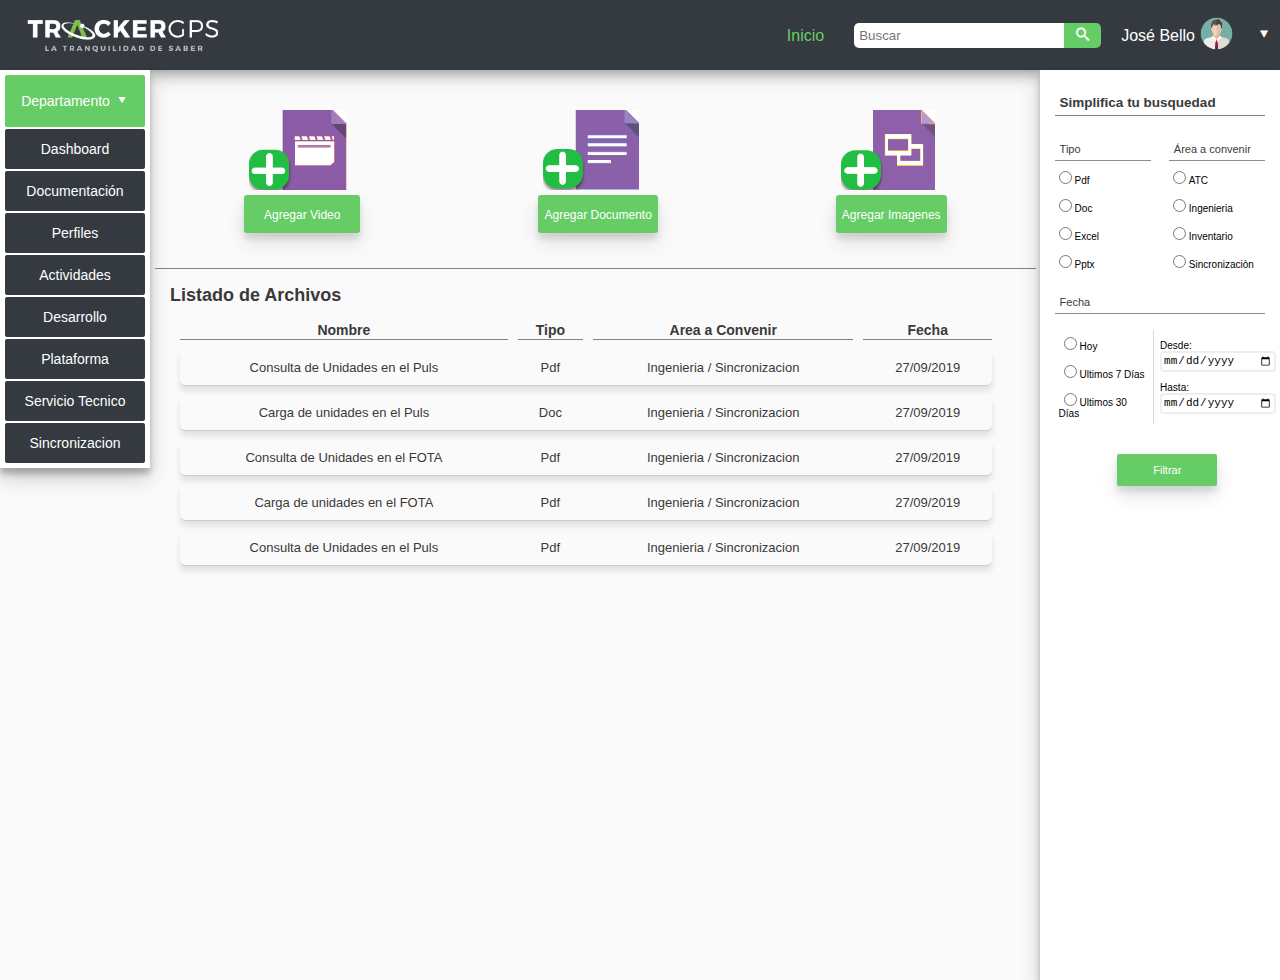
<file: index.html>
<!DOCTYPE html>
<html lang="es">
<head>
  <meta charset="UTF-8">
  <title>Trackernet</title>
  <meta name="viewport" content="width=device-width">
  <link rel="shortcut icon" href="documents_ingenieria_imagenes/aorbita.ico">
  <link rel="stylesheet" href="documents_ingenieria_css/documents_ingenieria.css">
  <link rel="stylesheet" href="documents_ingenieria_css/documents_ingenieria_media1.css">
  <link rel="stylesheet" href="documents_ingenieria_css/documents_ingenieria_media2.css">
  <link rel="stylesheet" href="header/header_css/header.css">
  <link rel="stylesheet" href="header/header_css/header_media1.css">
  <link rel="stylesheet" href="header/header_css/header_media2.css">
  <link rel="stylesheet" href="header/header_font/style.css">
  <script src="header/header_js/header.js"></script>
  <link rel="stylesheet" href="navbar/navbar_css/navbar.css">
  <link rel="stylesheet" href="navbar/navbar_css/navbar_media1.css">
  <link rel="stylesheet" href="navbar/navbar_css/navbar_media2.css">
  <link rel="stylesheet" href="navbar/navbar_font/style.css">
  <script src="navbar/navbar_js/documents_navbar.js"></script>
  <link rel="stylesheet" href="document_agree/document_agree_css/document_agree.css">
  <link rel="stylesheet" href="document_agree/document_agree_css/document_agree_media1.css">
  <link rel="stylesheet" href="document_agree/document_agree_css/document_agree_media2.css">
  <link rel="stylesheet" href="document_agree\document_agree_css\document_agree_media3.css">
  <link rel="stylesheet" href="document_agree/document_form_css/document_form.css">
  <script src="document_agree/document_agree_js/document_agree.js"></script>
  <link rel="stylesheet" href="document_filter/document_filter_css/document_filter.css">
  <link rel="stylesheet" href="document_filter/document_filter_css/document_filter_media1.css">
  <link rel="stylesheet" href="document_filter/document_filter_css/document_filter_media2.css">
  <link rel="stylesheet" href="document_filter/document_filter_css/document_filter_media3.css">
  <script src="document_filter/document_filter_js/document_filter.js"></script>
  <link rel="stylesheet" href="document_list/document_list_css/document_list.css">
  <link rel="stylesheet" href="document_list/document_list_css/document_list_media1.css">
  <link rel="stylesheet" href="document_list/document_list_css/document_list_media2.css">
  <link rel="stylesheet" href="document_list/document_list_css/document_list_media3.css">
  <link rel="stylesheet" href="document_font/style.css">

</head>



<body>



<!--overlay------------------------------------------------------------------------------------------------------------------------------------------>
<div id="overlay_navbar" class="overlay1">
</div>



<!-- CABECERA--------------------------------------------------------------------------------------------------------------------------------------->
<header id="header" class="header">

  <img src="header/header_imagenes/logblanco.png" alt="logo" class="logo">

    <ul class="element_header">

      <li id="home" class="home">
        <a id="home_text" class="home_text" href="#" style="color:#66CC66;" >Inicio</a>
        <a> <span id="home_icon" class="icon-home"></span></a>
      </li>

      <li id="search" class="search">
        <input id="search_text" type="text"  class="search_text" name="" value="" placeholder="Buscar">
        <button id="search_button" type="submid" class="search_button" name="button" onclick="search();"><span class="icon-search"></span></button>
        <button id="cross" type="submid" class="search_cross" name="button" onclick="exit_search();"><span class="icon-cross"></span></button>
      </li>

      <li id="user" class="user">
        <a id="user_name" class="user_name" href="#">José Bello</a>
        <a><img id="user_img" src="header/header_imagenes/usuario.png" class="user_img" alt="usuario"></a>
      </li>

      <li id="submain_header" class="submain_header">
        <span id="submain_icon" class="icon-triangle-down"></span>
          <ul id="submain_header_list" class="submain_header_list">
            <li>Ayuda</li>
            <li>Cerrar Sesión</li>
          </ul>
      </li>

      </ul>
</header>



<!-- MENU LATERAL------------------------------------------------------------------------------------------------------------------------------------>
<section class="section_navbar">
    <button id="button_main" type="submid" class="button_main" name="button" onclick="button_main();"><span class="icon-menu"></span></button>
    <button id="button_main2" type="submid" class="button_main2" name="button" onclick="button_main2();"><span class="icon-menu"></span></button>
    <nav id="navbar" class="navbar">
        <button id="button_submain" type="submid" class="button_submain" name="button" onclick="button_submain();"><span>Departamento</span><span id="icon-triangle-down"class="icon-triangle-down"></span><span id="icon-triangle-up" class="icon-triangle-up"></span></button>

        <ul id="submain" class="submain">
          <li><a  id="element_submain" class="element_submain">ATC</a></li>
          <li><a  class="element_submain">Inventario</a></li>
          <li><a  class="element_submain">Sistemas</a></li>
        </ul>

        <ul class="main">
           <li><a href="paginas/dashboard_ingenieria.html"class="element_main">Dashboard</a></li>
           <li><a href="paginas/documentacion_ingenieria.html"class="element_main">Documentación</a></li>
           <li><a href="paginas/perfiles_ingenieria.html"class="element_main">Perfiles</a></li>
           <li><a href="paginas/actividades_ingenieria.html"class="element_main">Actividades</a></li>
           <li><a href="paginas/desarrollo_ingenieria.html"class="element_main">Desarrollo</a></li>
           <li><a href="paginas/Plataforma_ingenieria.html"class="element_main">Plataforma</a></li>
           <li><a href="paginas/serviciotecnico_ingenieria.html"class="element_main">Servicio Tecnico</a></li>
           <li><a href="paginas/sincronizacion_ingenieria.html"class="element_main">Sincronizacion</a></li>
         </ul>

    </nav>

</section>



<!-- MENU PARA AGREGAR DOCUMENTO--------------------------------------------------------------------------------------------------------------->
  <section class="document_agree">
    <div class="agree">
      <button id="icon_button_agree" type="submid" class="icon_button_agree" name="button" onclick="button_video();"><span class="icon-play icon"></span></button>
      <img class="img_agree"  src="documents_ingenieria_imagenes/video2.png" alt="agree_video">
      <button id="button_agree_video" type="submid" class="button_agree" name="button" onclick="button_video();">Agregar Video</button>
    </div>
    <div class="agree">
      <button id="icon_button_agree" type="submid" class="icon_button_agree" name="button" onclick="button_doc();"><span class="icon-files-empty  icon"></span></button>
      <img class="img_agree"  src="documents_ingenieria_imagenes/Doc2.png" alt="agree_doc">
      <button id="button_agree_video" type="submid" class="button_agree" name="button" onclick="button_doc();">Agregar Documento</button>
    </div>
    <div class="agree">
      <button id="icon_button_agree" type="submid" class="icon_button_agree" name="button" onclick="button_img();"><span class="icon-images  icon"></span></button>
      <img class="img_agree"  src="documents_ingenieria_imagenes/img.png" alt="agree_doc">
      <button id="button_agree_video" type="submid" class="button_agree" name="button" onclick="button_img();">Agregar Imagenes</button>
    </div>
  </section>



<!-- MENU PARA FILTRAR DOCUMENTO--------------------------------------------------------------------------------------------------------------->

<div id="document_filter_box" class="document_filter_box">
      <button id="icon_button_filter" type="submid" class="icon_button_filter" name="button" onclick="icon_button_filter();"><span class="icon-filter  "></span></button>
      <button id="icon_arrow_filter" type="submid" class="icon_arrow_filter" name="button" onclick="icon_arrow_filter();"><span class="icon-arrow_back_ios "></span></button>
  </div>
  <section id="document_filter" class="document_filter">
    <h1 id="title_filter" class="title_filter">Simplifica tu busquedad</h1>
      <div id="bigbox" class="bigbox">
        <ul class="box">
          <p class="title_subfilter">Tipo</p>
          <li><input type="radio"><span>Pdf</span> </li>
          <li><input type="radio"><span>Doc</span> </li>
          <li><input type="radio"><span>Excel</span> </li>
          <li><input type="radio"><span>Pptx</span> </li>
        </ul>

        <ul class="box">
          <p class="title_subfilter">Área a convenir</p>
          <li><input type="radio"><span>ATC</span> </li>
          <li><input type="radio"><span>Ingenieria</span> </li>
          <li><input type="radio"><span>Inventario</span> </li>
          <li><input type="radio"><span>Sincronizaciòn</span> </li>
        </ul>

        <ul class="box box_date">
          <p class="title_subfilter">Fecha</p>
          <div class="box_date2">
            <ul class="box_date3">
              <li><input type="radio" class=""><span>Hoy</span></li>
              <li><input type="radio" class=""><span>Ultimos 7 Días</span></li>
              <li><input type="radio" class=""><span>Ultimos 30 Días</span></li>
            </ul>
            <ul class="box_date4">
              <li><span>Desde:</span><input type="date" class="date"></li>
              <li><span>Hasta:</span><input type="date" class="date"></li>
            </ul>
          </div>
        </ul>

        <ul class="ul_button_filter">
          <button id="button_agree_video" type="submid" class="button_filter" name="button" onclick="button_main();">Filtrar</button>
        </ul>

      </div>
</section>



<!-- LISTA DE DOCUMENTO--------------------------------------------------------------------------------------------------------------->
<section class="document_list">

    <h1 class="title_table" >Listado de Archivos</h1>
    <table>

      <tr class="row_one" >
        <th >Nombre</th>
        <th >Tipo</th>
        <th >Area a Convenir</th>
        <th >Fecha</th>
      </tr>

      <tr class="row">
        <td><a href="CONSULTA DE UNIDADES CALAMP EN EL PULS.pdf" target="_blank">Consulta de Unidades en el Puls</a></td>
        <td>Pdf</td>
        <td>Ingenieria / Sincronizacion</td>
        <td>27/09/2019</td>
      </tr>

      <tr class="row">
        <td><a href="Ve todo con VLC.docx">Carga de unidades en el Puls</a></td>
        <td>Doc</td>
        <td>Ingenieria / Sincronizacion</td>
        <td>27/09/2019</td>
      </tr>

      <tr class="row">
        <td><a href="CONSULTA DE UNIDADES CALAMP EN EL PULS.pdf">Consulta de Unidades en el FOTA</a></td>
        <td>Pdf</td>
        <td>Ingenieria / Sincronizacion</td>
        <td>27/09/2019</td>
      </tr>

      <tr class="row">
        <td><a href="CONSULTA DE UNIDADES CALAMP EN EL PULS.pdf">Carga de unidades en el FOTA</a></td>
        <td>Pdf</td>
        <td>Ingenieria / Sincronizacion</td>
        <td>27/09/2019</td>
      </tr>

      <tr class="row">
        <td><a href="CONSULTA DE UNIDADES CALAMP EN EL PULS.pdf">Consulta de Unidades en el Puls</a></td>
        <td>Pdf</td>
        <td>Ingenieria / Sincronizacion</td>
        <td>27/09/2019</td>
      </tr>


    </table>



  </section>

  <div id="shadow" class="shadow">
  </div>
  <div id="shadow2" class="shadow2">
  </div>

<article id="overlay" class="overlay">
  <section class="section_form">

    <form id="form_video" class="form_video">
      <h3>Agregue el nuevo Video</h3>
      <button id="agree_cross" type="submid" class="agree_cross" name="button" onclick="exit_agree();"><span class="icon-cross"></span></button>
      <input class="input_doc" id="responsable" type="text" name="" value="" placeholder="Nombre del archivo" style="width:60%;">
      <img src="documents_ingenieria_imagenes/img_document.png" class="img_form_doc" alt="imagen">
      <input class="input_doc" type="text" name="" value="" placeholder="Área a convenir" style="width:40%;">
      <input class="input_doc"  type="file" name="" value=""placeholder="Ingresar archivo">
      <div class="">
        <button class="button_form" id="close_doc" onclick="cerrar();" type="submid" name="button" style="margin-left: 60%" >Cancelar</button>
        <button class="button_form" id= "acepte_doc" type="submid" name="button">Aceptar</button>
      </div>
    </form>

    <form id="form_img" class="form_img">
      <h3>Agregue la nueva imagen</h3>
      <button id="agree_cross" type="submid" class="agree_cross" name="button" onclick="exit_agree();"><span class="icon-cross"></span></button>
      <input class="input_doc" id="responsable" type="text" name="" value="" placeholder="Nombre del archivo" style="width:60%;">
      <img src="documents_ingenieria_imagenes/img_document.png" class="img_form_doc" alt="imagen">
      <input class="input_doc" type="text" name="" value="" placeholder="Área a convenir" style="width:40%;">
      <input class="input_doc"  type="file" name="" value=""placeholder="Ingresar archivo">
      <div class="">
        <button class="button_form" id="close_doc" onclick="cerrar();" type="submid" name="button" style="margin-left: 60%" >Cancelar</button>
        <button class="button_form" id= "acepte_doc" type="submid" name="button">Aceptar</button>
      </div>
    </form>

    <form id="form_doc" class="form_doc">
      <h3>Agregue el nuevo Documento</h3>
      <button id="agree_cross" type="submid" class="agree_cross" name="button" onclick="exit_agree();"><span class="icon-cross"></span></button>
      <input class="input_doc" id="responsable" type="text" name="" value="" placeholder="Nombre del archivo" style="width:60%;">
      <img src="documents_ingenieria_imagenes/img_document.png" class="img_form_doc" alt="imagen">
      <ul class="form_list_input">
        <li><p>Tipo:</p></li>
        <li><input type="radio"><span>Pdf</span> </li>
        <li><input type="radio"><span>Doc</span> </li>
        <li><input type="radio"><span>Excel</span> </li>
        <li><input type="radio"><span>Pptx</span> </li>
      </ul>
      <input class="input_doc" type="text" name="" value="" placeholder="Área a convenir" style="width:40%;">
      <input class="input_doc"  type="file" name="" value=""placeholder="Ingresar archivo">
      <div class="">
        <button class="button_form" id="close_doc" onclick="cerrar();" type="submid" name="button" style="margin-left: 60%" >Cancelar</button>
        <button class="button_form" id= "acepte_doc" type="submid" name="button">Aceptar</button>
      </div>

    </form>
  </section>
</article>



</body>
</html>
</file>
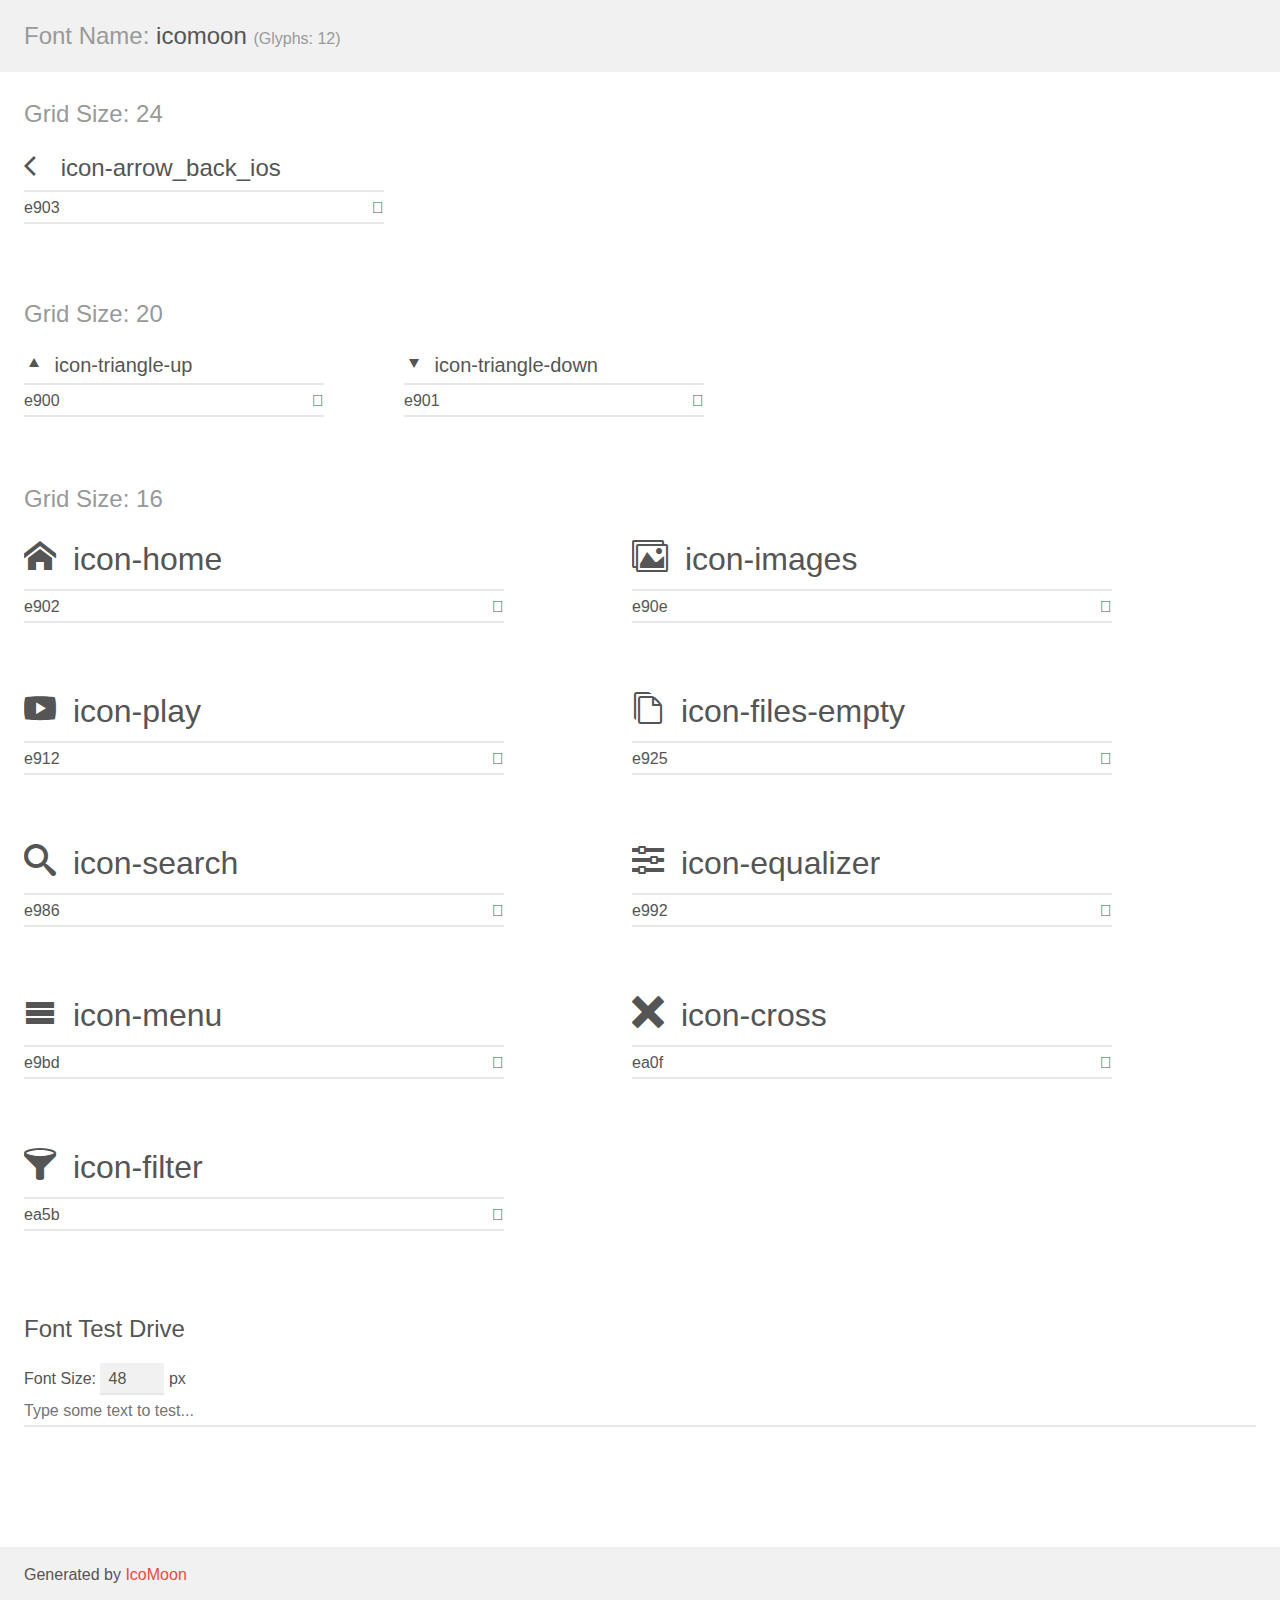
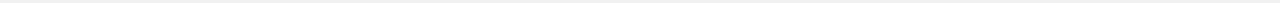
<file: document_font/demo.html>
<!doctype html>
<html>
<head>
    <meta charset="utf-8">
    <title>IcoMoon Demo</title>
    <meta name="description" content="An Icon Font Generated By IcoMoon.io">
    <meta name="viewport" content="width=device-width, initial-scale=1">
    <link rel="stylesheet" href="demo-files/demo.css">
    <link rel="stylesheet" href="style.css"></head>
<body>
    <div class="bgc1 clearfix">
        <h1 class="mhmm mvm"><span class="fgc1">Font Name:</span> icomoon <small class="fgc1">(Glyphs:&nbsp;12)</small></h1>
    </div>
    <div class="clearfix mhl ptl">
        <h1 class="mvm mtn fgc1">Grid Size: 24</h1>
        <div class="glyph fs1">
            <div class="clearfix bshadow0 pbs">
                <span class="icon-arrow_back_ios"></span>
                <span class="mls"> icon-arrow_back_ios</span>
            </div>
            <fieldset class="fs0 size1of1 clearfix hidden-false">
                <input type="text" readonly value="e903" class="unit size1of2" />
                <input type="text" maxlength="1" readonly value="&#xe903;" class="unitRight size1of2 talign-right" />
            </fieldset>
            <div class="fs0 bshadow0 clearfix hidden-true">
                <span class="unit pvs fgc1">liga: </span>
                <input type="text" readonly value="" class="liga unitRight" />
            </div>
        </div>
    </div>
    <div class="clearfix mhl ptl">
        <h1 class="mvm mtn fgc1">Grid Size: 20</h1>
        <div class="glyph fs2">
            <div class="clearfix bshadow0 pbs">
                <span class="icon-triangle-up"></span>
                <span class="mls"> icon-triangle-up</span>
            </div>
            <fieldset class="fs0 size1of1 clearfix hidden-false">
                <input type="text" readonly value="e900" class="unit size1of2" />
                <input type="text" maxlength="1" readonly value="&#xe900;" class="unitRight size1of2 talign-right" />
            </fieldset>
            <div class="fs0 bshadow0 clearfix hidden-true">
                <span class="unit pvs fgc1">liga: </span>
                <input type="text" readonly value="" class="liga unitRight" />
            </div>
        </div>
        <div class="glyph fs2">
            <div class="clearfix bshadow0 pbs">
                <span class="icon-triangle-down"></span>
                <span class="mls"> icon-triangle-down</span>
            </div>
            <fieldset class="fs0 size1of1 clearfix hidden-false">
                <input type="text" readonly value="e901" class="unit size1of2" />
                <input type="text" maxlength="1" readonly value="&#xe901;" class="unitRight size1of2 talign-right" />
            </fieldset>
            <div class="fs0 bshadow0 clearfix hidden-true">
                <span class="unit pvs fgc1">liga: </span>
                <input type="text" readonly value="" class="liga unitRight" />
            </div>
        </div>
    </div>
    <div class="clearfix mhl ptl">
        <h1 class="mvm mtn fgc1">Grid Size: 16</h1>
        <div class="glyph fs3">
            <div class="clearfix bshadow0 pbs">
                <span class="icon-home"></span>
                <span class="mls"> icon-home</span>
            </div>
            <fieldset class="fs0 size1of1 clearfix hidden-false">
                <input type="text" readonly value="e902" class="unit size1of2" />
                <input type="text" maxlength="1" readonly value="&#xe902;" class="unitRight size1of2 talign-right" />
            </fieldset>
            <div class="fs0 bshadow0 clearfix hidden-true">
                <span class="unit pvs fgc1">liga: </span>
                <input type="text" readonly value="home, house" class="liga unitRight" />
            </div>
        </div>
        <div class="glyph fs3">
            <div class="clearfix bshadow0 pbs">
                <span class="icon-images"></span>
                <span class="mls"> icon-images</span>
            </div>
            <fieldset class="fs0 size1of1 clearfix hidden-false">
                <input type="text" readonly value="e90e" class="unit size1of2" />
                <input type="text" maxlength="1" readonly value="&#xe90e;" class="unitRight size1of2 talign-right" />
            </fieldset>
            <div class="fs0 bshadow0 clearfix hidden-true">
                <span class="unit pvs fgc1">liga: </span>
                <input type="text" readonly value="images, pictures" class="liga unitRight" />
            </div>
        </div>
        <div class="glyph fs3">
            <div class="clearfix bshadow0 pbs">
                <span class="icon-play"></span>
                <span class="mls"> icon-play</span>
            </div>
            <fieldset class="fs0 size1of1 clearfix hidden-false">
                <input type="text" readonly value="e912" class="unit size1of2" />
                <input type="text" maxlength="1" readonly value="&#xe912;" class="unitRight size1of2 talign-right" />
            </fieldset>
            <div class="fs0 bshadow0 clearfix hidden-true">
                <span class="unit pvs fgc1">liga: </span>
                <input type="text" readonly value="play, video" class="liga unitRight" />
            </div>
        </div>
        <div class="glyph fs3">
            <div class="clearfix bshadow0 pbs">
                <span class="icon-files-empty"></span>
                <span class="mls"> icon-files-empty</span>
            </div>
            <fieldset class="fs0 size1of1 clearfix hidden-false">
                <input type="text" readonly value="e925" class="unit size1of2" />
                <input type="text" maxlength="1" readonly value="&#xe925;" class="unitRight size1of2 talign-right" />
            </fieldset>
            <div class="fs0 bshadow0 clearfix hidden-true">
                <span class="unit pvs fgc1">liga: </span>
                <input type="text" readonly value="files-empty, files" class="liga unitRight" />
            </div>
        </div>
        <div class="glyph fs3">
            <div class="clearfix bshadow0 pbs">
                <span class="icon-search"></span>
                <span class="mls"> icon-search</span>
            </div>
            <fieldset class="fs0 size1of1 clearfix hidden-false">
                <input type="text" readonly value="e986" class="unit size1of2" />
                <input type="text" maxlength="1" readonly value="&#xe986;" class="unitRight size1of2 talign-right" />
            </fieldset>
            <div class="fs0 bshadow0 clearfix hidden-true">
                <span class="unit pvs fgc1">liga: </span>
                <input type="text" readonly value="search, magnifier" class="liga unitRight" />
            </div>
        </div>
        <div class="glyph fs3">
            <div class="clearfix bshadow0 pbs">
                <span class="icon-equalizer"></span>
                <span class="mls"> icon-equalizer</span>
            </div>
            <fieldset class="fs0 size1of1 clearfix hidden-false">
                <input type="text" readonly value="e992" class="unit size1of2" />
                <input type="text" maxlength="1" readonly value="&#xe992;" class="unitRight size1of2 talign-right" />
            </fieldset>
            <div class="fs0 bshadow0 clearfix hidden-true">
                <span class="unit pvs fgc1">liga: </span>
                <input type="text" readonly value="equalizer, sliders" class="liga unitRight" />
            </div>
        </div>
        <div class="glyph fs3">
            <div class="clearfix bshadow0 pbs">
                <span class="icon-menu"></span>
                <span class="mls"> icon-menu</span>
            </div>
            <fieldset class="fs0 size1of1 clearfix hidden-false">
                <input type="text" readonly value="e9bd" class="unit size1of2" />
                <input type="text" maxlength="1" readonly value="&#xe9bd;" class="unitRight size1of2 talign-right" />
            </fieldset>
            <div class="fs0 bshadow0 clearfix hidden-true">
                <span class="unit pvs fgc1">liga: </span>
                <input type="text" readonly value="menu, list3" class="liga unitRight" />
            </div>
        </div>
        <div class="glyph fs3">
            <div class="clearfix bshadow0 pbs">
                <span class="icon-cross"></span>
                <span class="mls"> icon-cross</span>
            </div>
            <fieldset class="fs0 size1of1 clearfix hidden-false">
                <input type="text" readonly value="ea0f" class="unit size1of2" />
                <input type="text" maxlength="1" readonly value="&#xea0f;" class="unitRight size1of2 talign-right" />
            </fieldset>
            <div class="fs0 bshadow0 clearfix hidden-true">
                <span class="unit pvs fgc1">liga: </span>
                <input type="text" readonly value="cross, cancel" class="liga unitRight" />
            </div>
        </div>
        <div class="glyph fs3">
            <div class="clearfix bshadow0 pbs">
                <span class="icon-filter"></span>
                <span class="mls"> icon-filter</span>
            </div>
            <fieldset class="fs0 size1of1 clearfix hidden-false">
                <input type="text" readonly value="ea5b" class="unit size1of2" />
                <input type="text" maxlength="1" readonly value="&#xea5b;" class="unitRight size1of2 talign-right" />
            </fieldset>
            <div class="fs0 bshadow0 clearfix hidden-true">
                <span class="unit pvs fgc1">liga: </span>
                <input type="text" readonly value="filter, funnel" class="liga unitRight" />
            </div>
        </div>
    </div>

    <!--[if gt IE 8]><!-->
    <div class="mhl clearfix mbl">
        <h1>Font Test Drive</h1>
        <label>
            Font Size: <input id="fontSize" type="number" class="textbox0 mbm"
            min="8" value="48" />
            px
        </label>
        <input id="testText" type="text" class="phl size1of1 mvl"
        placeholder="Type some text to test..." value=""/>
        <div id="testDrive" class="icon-" style="font-family: icomoon">&nbsp;
        </div>
    </div>
    <!--<![endif]-->
    <div class="bgc1 clearfix">
        <p class="mhl">Generated by <a href="https://icomoon.io/app">IcoMoon</a></p>
    </div>

    <script src="demo-files/demo.js"></script>
</body>
</html>
</file>
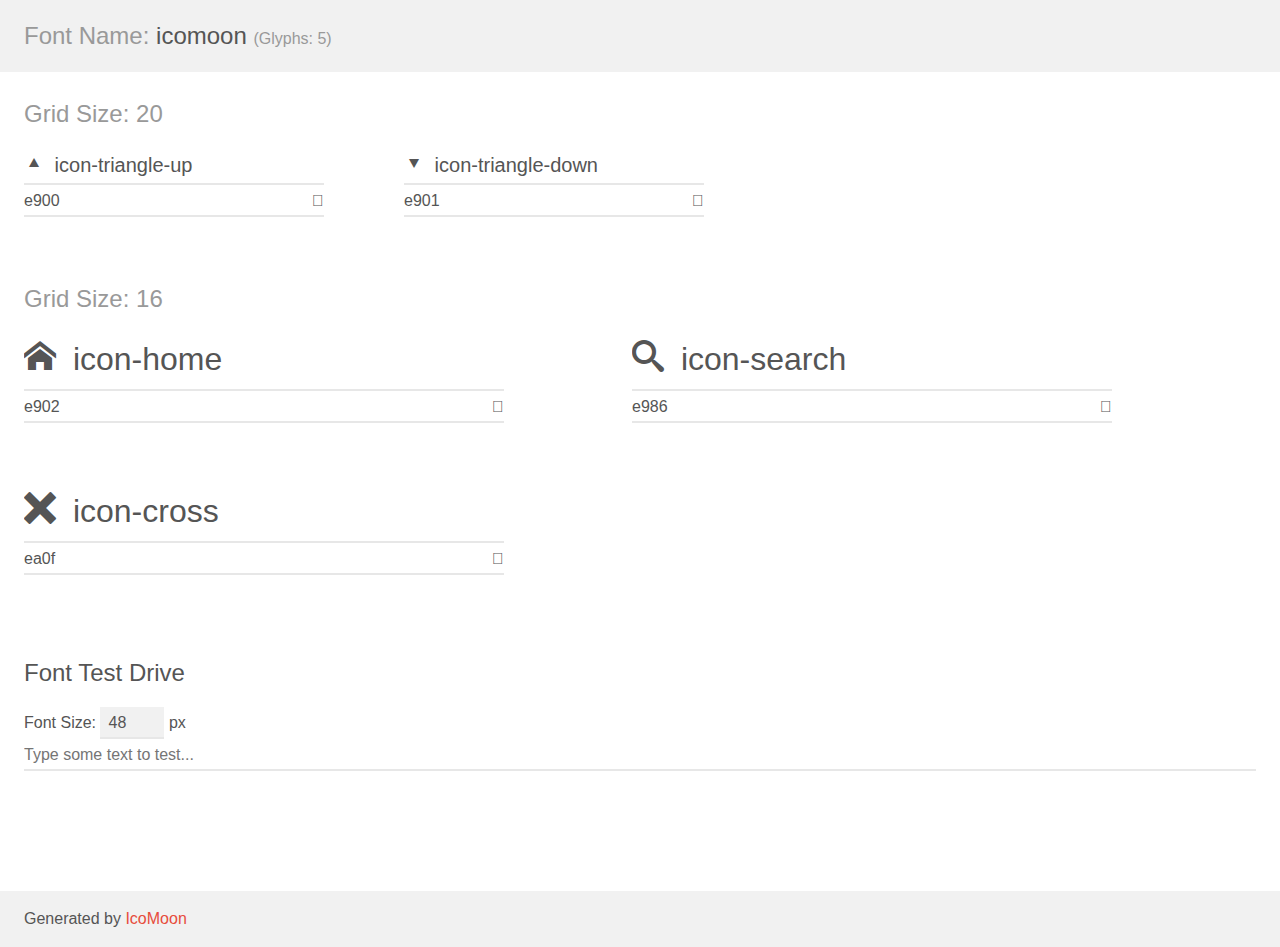
<file: header/header_font/demo.html>
<!doctype html>
<html>
<head>
    <meta charset="utf-8">
    <title>IcoMoon Demo</title>
    <meta name="description" content="An Icon Font Generated By IcoMoon.io">
    <meta name="viewport" content="width=device-width, initial-scale=1">
    <link rel="stylesheet" href="demo-files/demo.css">
    <link rel="stylesheet" href="style.css"></head>
<body>
    <div class="bgc1 clearfix">
        <h1 class="mhmm mvm"><span class="fgc1">Font Name:</span> icomoon <small class="fgc1">(Glyphs:&nbsp;5)</small></h1>
    </div>
    <div class="clearfix mhl ptl">
        <h1 class="mvm mtn fgc1">Grid Size: 20</h1>
        <div class="glyph fs1">
            <div class="clearfix bshadow0 pbs">
                <span class="icon-triangle-up"></span>
                <span class="mls"> icon-triangle-up</span>
            </div>
            <fieldset class="fs0 size1of1 clearfix hidden-false">
                <input type="text" readonly value="e900" class="unit size1of2" />
                <input type="text" maxlength="1" readonly value="&#xe900;" class="unitRight size1of2 talign-right" />
            </fieldset>
            <div class="fs0 bshadow0 clearfix hidden-true">
                <span class="unit pvs fgc1">liga: </span>
                <input type="text" readonly value="" class="liga unitRight" />
            </div>
        </div>
        <div class="glyph fs1">
            <div class="clearfix bshadow0 pbs">
                <span class="icon-triangle-down"></span>
                <span class="mls"> icon-triangle-down</span>
            </div>
            <fieldset class="fs0 size1of1 clearfix hidden-false">
                <input type="text" readonly value="e901" class="unit size1of2" />
                <input type="text" maxlength="1" readonly value="&#xe901;" class="unitRight size1of2 talign-right" />
            </fieldset>
            <div class="fs0 bshadow0 clearfix hidden-true">
                <span class="unit pvs fgc1">liga: </span>
                <input type="text" readonly value="" class="liga unitRight" />
            </div>
        </div>
    </div>
    <div class="clearfix mhl ptl">
        <h1 class="mvm mtn fgc1">Grid Size: 16</h1>
        <div class="glyph fs2">
            <div class="clearfix bshadow0 pbs">
                <span class="icon-home"></span>
                <span class="mls"> icon-home</span>
            </div>
            <fieldset class="fs0 size1of1 clearfix hidden-false">
                <input type="text" readonly value="e902" class="unit size1of2" />
                <input type="text" maxlength="1" readonly value="&#xe902;" class="unitRight size1of2 talign-right" />
            </fieldset>
            <div class="fs0 bshadow0 clearfix hidden-true">
                <span class="unit pvs fgc1">liga: </span>
                <input type="text" readonly value="home, house" class="liga unitRight" />
            </div>
        </div>
        <div class="glyph fs2">
            <div class="clearfix bshadow0 pbs">
                <span class="icon-search"></span>
                <span class="mls"> icon-search</span>
            </div>
            <fieldset class="fs0 size1of1 clearfix hidden-false">
                <input type="text" readonly value="e986" class="unit size1of2" />
                <input type="text" maxlength="1" readonly value="&#xe986;" class="unitRight size1of2 talign-right" />
            </fieldset>
            <div class="fs0 bshadow0 clearfix hidden-true">
                <span class="unit pvs fgc1">liga: </span>
                <input type="text" readonly value="search, magnifier" class="liga unitRight" />
            </div>
        </div>
        <div class="glyph fs2">
            <div class="clearfix bshadow0 pbs">
                <span class="icon-cross"></span>
                <span class="mls"> icon-cross</span>
            </div>
            <fieldset class="fs0 size1of1 clearfix hidden-false">
                <input type="text" readonly value="ea0f" class="unit size1of2" />
                <input type="text" maxlength="1" readonly value="&#xea0f;" class="unitRight size1of2 talign-right" />
            </fieldset>
            <div class="fs0 bshadow0 clearfix hidden-true">
                <span class="unit pvs fgc1">liga: </span>
                <input type="text" readonly value="cross, cancel" class="liga unitRight" />
            </div>
        </div>
    </div>

    <!--[if gt IE 8]><!-->
    <div class="mhl clearfix mbl">
        <h1>Font Test Drive</h1>
        <label>
            Font Size: <input id="fontSize" type="number" class="textbox0 mbm"
            min="8" value="48" />
            px
        </label>
        <input id="testText" type="text" class="phl size1of1 mvl"
        placeholder="Type some text to test..." value=""/>
        <div id="testDrive" class="icon-" style="font-family: icomoon">&nbsp;
        </div>
    </div>
    <!--<![endif]-->
    <div class="bgc1 clearfix">
        <p class="mhl">Generated by <a href="https://icomoon.io/app">IcoMoon</a></p>
    </div>

    <script src="demo-files/demo.js"></script>
</body>
</html>
</file>
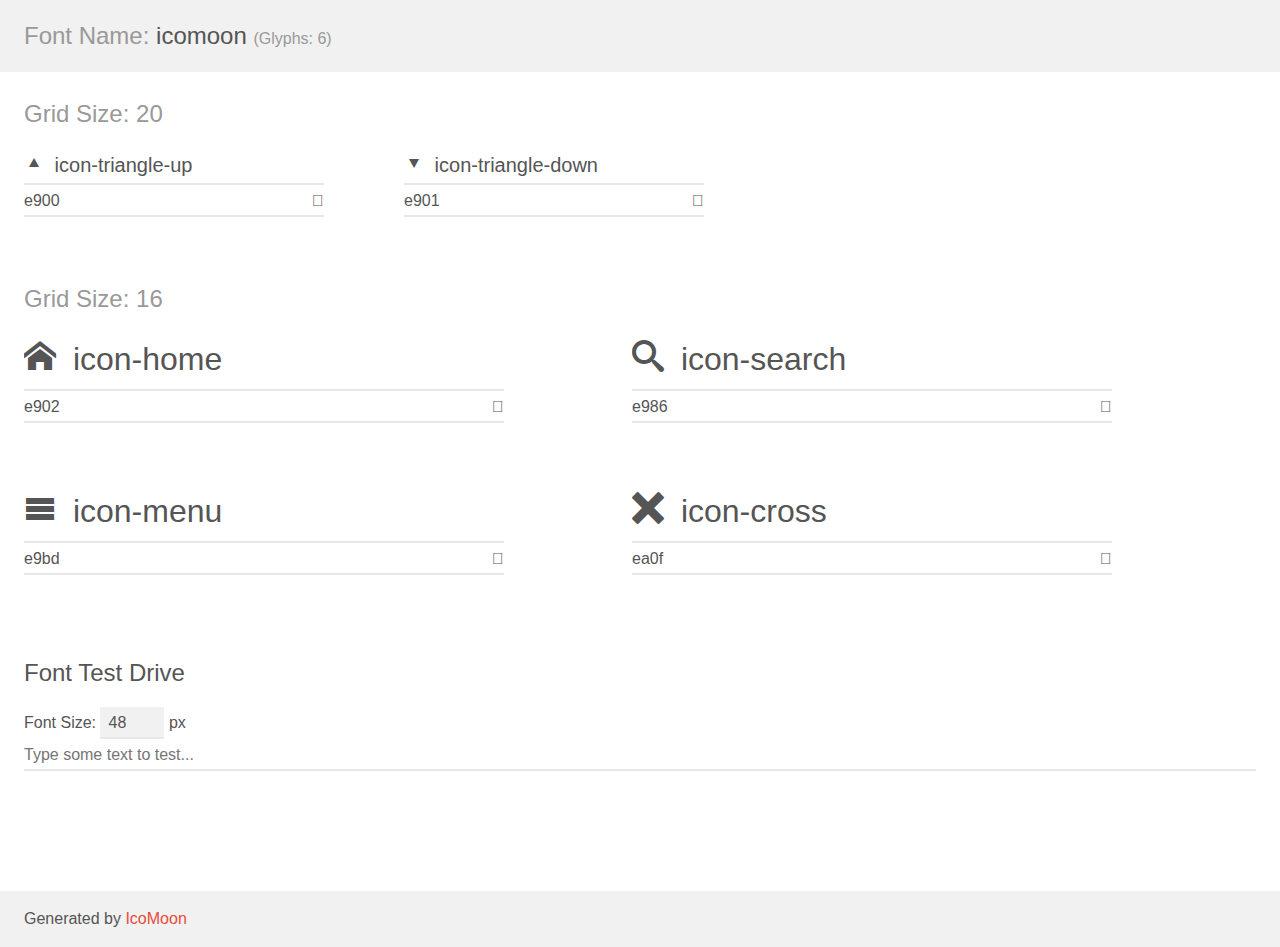
<file: navbar/navbar_font/demo.html>
<!doctype html>
<html>
<head>
    <meta charset="utf-8">
    <title>IcoMoon Demo</title>
    <meta name="description" content="An Icon Font Generated By IcoMoon.io">
    <meta name="viewport" content="width=device-width, initial-scale=1">
    <link rel="stylesheet" href="demo-files/demo.css">
    <link rel="stylesheet" href="style.css"></head>
<body>
    <div class="bgc1 clearfix">
        <h1 class="mhmm mvm"><span class="fgc1">Font Name:</span> icomoon <small class="fgc1">(Glyphs:&nbsp;6)</small></h1>
    </div>
    <div class="clearfix mhl ptl">
        <h1 class="mvm mtn fgc1">Grid Size: 20</h1>
        <div class="glyph fs1">
            <div class="clearfix bshadow0 pbs">
                <span class="icon-triangle-up"></span>
                <span class="mls"> icon-triangle-up</span>
            </div>
            <fieldset class="fs0 size1of1 clearfix hidden-false">
                <input type="text" readonly value="e900" class="unit size1of2" />
                <input type="text" maxlength="1" readonly value="&#xe900;" class="unitRight size1of2 talign-right" />
            </fieldset>
            <div class="fs0 bshadow0 clearfix hidden-true">
                <span class="unit pvs fgc1">liga: </span>
                <input type="text" readonly value="" class="liga unitRight" />
            </div>
        </div>
        <div class="glyph fs1">
            <div class="clearfix bshadow0 pbs">
                <span class="icon-triangle-down"></span>
                <span class="mls"> icon-triangle-down</span>
            </div>
            <fieldset class="fs0 size1of1 clearfix hidden-false">
                <input type="text" readonly value="e901" class="unit size1of2" />
                <input type="text" maxlength="1" readonly value="&#xe901;" class="unitRight size1of2 talign-right" />
            </fieldset>
            <div class="fs0 bshadow0 clearfix hidden-true">
                <span class="unit pvs fgc1">liga: </span>
                <input type="text" readonly value="" class="liga unitRight" />
            </div>
        </div>
    </div>
    <div class="clearfix mhl ptl">
        <h1 class="mvm mtn fgc1">Grid Size: 16</h1>
        <div class="glyph fs2">
            <div class="clearfix bshadow0 pbs">
                <span class="icon-home"></span>
                <span class="mls"> icon-home</span>
            </div>
            <fieldset class="fs0 size1of1 clearfix hidden-false">
                <input type="text" readonly value="e902" class="unit size1of2" />
                <input type="text" maxlength="1" readonly value="&#xe902;" class="unitRight size1of2 talign-right" />
            </fieldset>
            <div class="fs0 bshadow0 clearfix hidden-true">
                <span class="unit pvs fgc1">liga: </span>
                <input type="text" readonly value="home, house" class="liga unitRight" />
            </div>
        </div>
        <div class="glyph fs2">
            <div class="clearfix bshadow0 pbs">
                <span class="icon-search"></span>
                <span class="mls"> icon-search</span>
            </div>
            <fieldset class="fs0 size1of1 clearfix hidden-false">
                <input type="text" readonly value="e986" class="unit size1of2" />
                <input type="text" maxlength="1" readonly value="&#xe986;" class="unitRight size1of2 talign-right" />
            </fieldset>
            <div class="fs0 bshadow0 clearfix hidden-true">
                <span class="unit pvs fgc1">liga: </span>
                <input type="text" readonly value="search, magnifier" class="liga unitRight" />
            </div>
        </div>
        <div class="glyph fs2">
            <div class="clearfix bshadow0 pbs">
                <span class="icon-menu"></span>
                <span class="mls"> icon-menu</span>
            </div>
            <fieldset class="fs0 size1of1 clearfix hidden-false">
                <input type="text" readonly value="e9bd" class="unit size1of2" />
                <input type="text" maxlength="1" readonly value="&#xe9bd;" class="unitRight size1of2 talign-right" />
            </fieldset>
            <div class="fs0 bshadow0 clearfix hidden-true">
                <span class="unit pvs fgc1">liga: </span>
                <input type="text" readonly value="menu, list3" class="liga unitRight" />
            </div>
        </div>
        <div class="glyph fs2">
            <div class="clearfix bshadow0 pbs">
                <span class="icon-cross"></span>
                <span class="mls"> icon-cross</span>
            </div>
            <fieldset class="fs0 size1of1 clearfix hidden-false">
                <input type="text" readonly value="ea0f" class="unit size1of2" />
                <input type="text" maxlength="1" readonly value="&#xea0f;" class="unitRight size1of2 talign-right" />
            </fieldset>
            <div class="fs0 bshadow0 clearfix hidden-true">
                <span class="unit pvs fgc1">liga: </span>
                <input type="text" readonly value="cross, cancel" class="liga unitRight" />
            </div>
        </div>
    </div>

    <!--[if gt IE 8]><!-->
    <div class="mhl clearfix mbl">
        <h1>Font Test Drive</h1>
        <label>
            Font Size: <input id="fontSize" type="number" class="textbox0 mbm"
            min="8" value="48" />
            px
        </label>
        <input id="testText" type="text" class="phl size1of1 mvl"
        placeholder="Type some text to test..." value=""/>
        <div id="testDrive" class="icon-" style="font-family: icomoon">&nbsp;
        </div>
    </div>
    <!--<![endif]-->
    <div class="bgc1 clearfix">
        <p class="mhl">Generated by <a href="https://icomoon.io/app">IcoMoon</a></p>
    </div>

    <script src="demo-files/demo.js"></script>
</body>
</html>
</file>
<file: documents_ingenieria_css/documents_ingenieria.css>
body{
	margin:0;
	font-family: arial;
	width: 100%;
	height: 100%;
	background-color: #fafafa;
	padding: 0px;
}

.shadow{
	display: none;
	position: absolute;
    background-color: rgba(0, 0, 0, 0.5);
	height: 100%;
	width: 100%;
	top:0px;
	z-index:1;
}

.shadow2{
	display: none;
	position: absolute;
    background-color: rgba(0, 0, 0, 0.5);
	height: 100%;
	width: 100%;
	top:0px;
	z-index:3;
}
</file>
<file: documents_ingenieria_css/documents_ingenieria_media1.css>
@media screen and (max-width:750px){

}
</file>
<file: documents_ingenieria_css/documents_ingenieria_media2.css>
@media screen and (max-width:600px){


}
</file>
<file: header/header_css/header.css>
.header{
  display: grid;
  grid-template-columns: auto 1fr;
  width: 100%;
  min-width: 350px;
  height: 70px;
  background-color: #343a40;
  box-shadow: 0px 10px 20px -10px rgba(0,0,0,0.6);
  margin:0px;
  align-items: center;
  color:white;
}

.logo{
  display: block;
  height: 70px;
  padding-left: 20px;
}

.element_header{
  display: grid;
  grid-template-columns: repeat(4, auto);
  height: 100%;
  margin: 0 0 0 auto;
  align-items: center;
  list-style-type: none;
}

/*elemento inicio>>>>>>>>>>>>>>>>>>>>>>>>>>>>>>>>>>>>>>>>>>>>>>>>>>>>>>>>>>>>>>>>>>>>>>>>>>>>>>>>>>>>>>>>>>>>>>>>>>*/
.home{
  padding: 10px 15px;
}

.home_text{
  text-decoration: none;
}

.icon-home{
  display: none;
}

/*Elemento de busquedad>>>>>>>>>>>>>>>>>>>>>>>>>>>>>>>>>>>>>>>>>>>>>>>>>>>>>>>>>>>>>>>>>>>>>>>>>>>>>>>>>>>>>>>>>>>>>>*/
.search{
  display: flex;
  padding: 10px 15px;
}

.search_text{
  width:200px;
  margin: 0px;
  padding:5px;
  border-bottom-left-radius:5px;
  border-top-left-radius: 5px;
  border: none;
}

.search_button{
  background-color: #66CC66;
  margin:0px;
  padding: 5px;
  padding-left: 12px;
  padding-right: 12px;
  border-bottom-right-radius:5px;
  border-top-right-radius: 5px;
  border: none;
  color: white;
}

.search_cross{
  display:none;
  background: none;
  border: none;
  color:white;
}

/*elemento de usuarios>>>>>>>>>>>>>>>>>>>>>>>>>>>>>>>>>>>>>>>>>>>>>>>>>>>>>>>>>>>>>>>>>>>>>>>>>>>>>>>>>>>>>>>>>>>>>>>*/
.user{
  display:flex;
  padding: 5px;
  align-items: center;
}

.user_name{
  text-decoration: none;
  color: white;
}

.user_img{
	height: 35px;
  padding: 4px;
}

/*elemento submenu>>>>>>>>>>>>>>>>>>>>>>>>>>>>>>>>>>>>>>>>>>>>>>>>>>>>>>>>>>>>>>>>>>>>>>>>>>>>>>>>>>>>>>>>>>>>>>>>>>*/
.submain_header{
  position: relative;
  margin:0;
  align-items: center;
  padding: 26px 8px;
  color: white;
  transition: all 1s;
}

.submain_header_list{
  position: absolute;
  display: none;
  width: 150px;
  right: 0px;
  margin-top: 25px;
  padding: 0px;
  background-color: #66CC66;
  border-bottom-left-radius:4px;
  border-bottom-right-radius: 4px;
  text-align: right;
  text-decoration: none;
  list-style: none;
  z-index:1;
    transition: all 1s;
}

.submain_header_list li {
  padding: 9px 17px;
  font-size: 12px;
    transition: all 1s;
}

.submain_header:hover{
  background: #707070;
    transition: all 1s;
}

.submain_header:hover .submain_header_list{
  display: block;
}

.submain_header_list li:hover{
  background-color: #239523;
}
</file>
<file: header/header_css/header_media1.css>
@media screen and (max-width:750px){

  body{
    font-size: 14px;
  }

  .header{
    grid-template-columns: 1fr 1fr;
    height: 65px;
    margin-bottom: 10px;
    box-shadow: none;
  }

  .logo{
    height: 60px;
  	padding-left: 15px;
  }

  .element_header{
    display:flex;
    height: 100%;
    margin:0;
    padding: 0px;
  }

  .search_text{
    width:150px;
  }

   .submain{
    padding: 25px 8px;
    }  
    
  .submain_list{
    margin-top: 23px;
    }
}
</file>
<file: header/header_css/header_media2.css>
@media screen and (max-width:650px){

  .header{
    grid-template-columns: 1fr 1fr;
    height: 60px;
  }

  .logo{
    height: 55px;
  	padding-left: 6px;
  }

  .element_header{
    justify-content: space-between;
  }

    .home_text{
      display: none;
    }

    .icon-home{
      display: block;
    }

    .search_text{
      display: none;
      width: 100px;
      transition: display 1s ease;
    }

    .search_button{
      background: none;
    }

    .search_cross{
      display:none;
    }

    .user_name{
      display: none;
    }

    .user_img{
      height: 32px;
    }

   .submain_header{
      padding: 25px 5px;
    }

  .submain_header_list{
     margin-top: 18px;
     width: 100px;
     z-index: 5;
    }

  .submain_header_list li {
      padding: 7px 10px;
  }

}
</file>
<file: header/header_font/style.css>
@font-face {
  font-family: 'icomoon';
  src:  url('fonts/icomoon.eot?uoksze');
  src:  url('fonts/icomoon.eot?uoksze#iefix') format('embedded-opentype'),
    url('fonts/icomoon.ttf?uoksze') format('truetype'),
    url('fonts/icomoon.woff?uoksze') format('woff'),
    url('fonts/icomoon.svg?uoksze#icomoon') format('svg');
  font-weight: normal;
  font-style: normal;
  font-display: block;
}

[class^="icon-"], [class*=" icon-"] {
  /* use !important to prevent issues with browser extensions that change fonts */
  font-family: 'icomoon' !important;
  speak: none;
  font-style: normal;
  font-weight: normal;
  font-variant: normal;
  text-transform: none;
  line-height: 1;

  /* Better Font Rendering =========== */
  -webkit-font-smoothing: antialiased;
  -moz-osx-font-smoothing: grayscale;
}

.icon-triangle-up:before {
  content: "\e900";
}
.icon-triangle-down:before {
  content: "\e901";
}
.icon-home:before {
  content: "\e902";
}
.icon-search:before {
  content: "\e986";
}
.icon-cross:before {
  content: "\ea0f";
}
</file>
<file: navbar/navbar_css/navbar.css>
.overlay1{
  display: none;
  position: fixed;
  top:0px;
  bottom: 0px;
  right: 0px;
  left: 0px;
  background: rgba(0, 0, 0, 0.4);
  z-index: 1;
}

.section_navbar{
  display: block;
  position: absolute;
  margin: 0px;
  height: calc(100%-70px);
  background-color: white;
  box-shadow: 0 10px 20px rgba(0, 0, 0, 0.19), 0 6px 6px rgba(0, 0, 0, 0.23);
}


.button_main{
	 display:none;
	 background-color: #66CC66;
   border: none;
	 font-size: 18px;
	 padding: 10px;
	 color:white;
}

.button_main2{
  display: none;
  background-color: #66CC66;
  border: none;
  font-size: 18px;
  padding: 10px;
  color:white;
}

.navbar{
  margin:0px;
  padding: 5px;
  display:grid;
  grid-template-columns: 140px;
  width: 140px;
  font-family: arial;
}

.button_submain{
  font-size: 14px;
  padding: 18px 12px;
  background-color: #66CC66;
  border-radius: 2px;
  border:none;
  color: white;
}

.button_submain:hover{
  background-color: #239523;
}

.icon-triangle-down{
  padding-left: 5px;
}

.icon-triangle-up{
  padding-left: 5px;
  display: none;
}

.submain{
  display: none;
  position: relative;
  height: 0px;
  margin:0px;
  padding: 0px;
  list-style: none;
  text-align: center;
  animation-name: none;
  animation-duration: 1s;
  animation-fill-mode: forwards;
}

@keyframes submain_down{
    0%{
        opacity: 0;
        height:0;
    }
    100%{
        opacity: 1;
        height: 132px;
    }

}


@keyframes submain_up{
    0%{
        opacity: 1;
        height: 132px;
    }
    100%{
        opacity: 0;
        height:0;
    }
}

.element_submain{
  display: block;
  margin-top: 3px;
  font-size: 14px;
  padding: 12px;
  background-color: #66CC66;
  border-radius: 2px;
  color: white;
}

.element_submain:hover{
	background-color: #239523;
}

.main{
  display: block;
  position: relative;
  margin:0px;
  padding: 0px;
  list-style: none;
  text-align: center;

}

.element_main{
  display: grid;
  margin-top:2px;
  font-size: 14px;
  padding: 12px;
  background-color: #343a40;
  border-radius: 2px;
  color: white;
  text-decoration: none;
  transition: 1s;
}

.element_main:hover{
	background-color: #707070;
}
</file>
<file: navbar/navbar_css/navbar_media1.css>
@media screen and (max-width:750px){

  .section_navbar{
    background: none;
    box-shadow: none;
    height: auto;
    z-index: 1;
  }

  .button_main{
      margin: 5px;
      display: block;
      border-radius: 50%;
  }

  .navbar{
    display: none;
   /* animation-name: none;
    animation-duration: 1s;
    position: relative;*/

  }
    


  @keyframes despliegue_navbar {
    0%{
      opacity: 0.5;
      right: 100%;
    }
    100%{
      opacity: 1;
      right: 0%;
    }
  }
    
      @keyframes pliegue_navbar {
    0%{
    opacity: 1;
      right: 0%;
    }
    100%{
    opacity: 0;
      right: 100%;
    }
  }
    
}
</file>
<file: navbar/navbar_css/navbar_media2.css>
@media screen and (max-width:650px){
  .section_navbar{
    top:60px;
    background: none;
    width: 200px;
   /* z-index:2;*/
  }


  .button_main{
    display: none;
  }

  .button_main2{
      display: block;
      border-radius: 0px;
      left:0px;
      margin: 0px;
      position: absolute;
  }

  .navbar{
    margin-top: 42px;
    display: none;
    grid-template-columns: 200px;
      width: 200px;
    }

    
    .navbar1{
    display: grid;
    animation-name: despliegue_navbar;
    animation-duration: 1s;
    position: relative;
    z-index: 2;  
    grid-template-columns: 200px;
    width: 200px;
    margin-top: 42px;
    }
}
</file>
<file: navbar/navbar_font/style.css>
@font-face {
  font-family: 'icomoon';
  src:  url('fonts/icomoon.eot?kmojaz');
  src:  url('fonts/icomoon.eot?kmojaz#iefix') format('embedded-opentype'),
    url('fonts/icomoon.ttf?kmojaz') format('truetype'),
    url('fonts/icomoon.woff?kmojaz') format('woff'),
    url('fonts/icomoon.svg?kmojaz#icomoon') format('svg');
  font-weight: normal;
  font-style: normal;
  font-display: block;
}

[class^="icon-"], [class*=" icon-"] {
  /* use !important to prevent issues with browser extensions that change fonts */
  font-family: 'icomoon' !important;
  speak: none;
  font-style: normal;
  font-weight: normal;
  font-variant: normal;
  text-transform: none;
  line-height: 1;

  /* Better Font Rendering =========== */
  -webkit-font-smoothing: antialiased;
  -moz-osx-font-smoothing: grayscale;
}

.icon-triangle-up:before {
  content: "\e900";
}
.icon-triangle-down:before {
  content: "\e901";
}
.icon-home:before {
  content: "\e902";
}
.icon-search:before {
  content: "\e986";
}
.icon-menu:before {
  content: "\e9bd";
}
.icon-cross:before {
  content: "\ea0f";
}
</file>
<file: document_agree/document_agree_css/document_agree.css>
.document_agree{
	display: flex;
	flex-wrap: wrap;
	position: absolute;
	justify-content: space-around;
	left:155px;
	top:90px;
	width: 68.8%;
	border-bottom: 1px solid grey;
}

.agree{
	padding: 15px;
	margin:0px 15px;
	margin-bottom: 20px;
	text-align: center;
	/*box-shadow: 0 10px 20px rgba(0, 0, 0, 0.19), 0 6px 6px rgba(0, 0, 0, 0.23);*/
}

.icon_button_agree{
	display: none;
}

.img_agree{
	display:block;
	margin: 5px;
	height: 80px;
}

.button_agree{
	display:inline;
	font-size: 12px;
  width: 100%;
	padding-top: 12.5px;
	padding-bottom: 11px;
  background-color: #66CC66;
  border-radius: 3px;
  border:none;
  color: white;
  box-shadow: 0 10px 20px rgba(0, 0, 0, 0.10), 0 6px 6px rgba(0, 0, 0, 0.10);
}

.button_agree:hover{
	background-color: #239523;
}
</file>
<file: document_agree/document_agree_css/document_agree_media1.css>
@media screen and (max-width:1000px){
  .document_agree{
  	width: 67%;
  }

  .agree{
  	padding:0px;
  	margin:0px;
  	margin-bottom: 18px;
  }

  .img_agree{
  	display:none;
  }


}
</file>
<file: document_agree/document_agree_css/document_agree_media2.css>
@media screen and (max-width:750px){

  .document_agree{
  	left:50px;
  	top:85px;
  	width: 85%;
  }

}
</file>
<file: document_agree/document_form_css/document_form.css>
.overlay{
  display: none;
  position: fixed;
  top:0px;
  bottom: 0px;
  right: 0px;
  left: 0px;
  background: rgba(0, 0, 0, 0.4);
}

.section_form{
  position: absolute;
  background-color: #343a40;
  width: 38%;
  left: 30%;
  padding: 15px;
  border-radius: 10px;
  z-index: 7;
  top:80px;
  transition: display 5s ease;
}

.agree_cross{
  position: absolute;
  background: none;
  color: white;
  right: 0px;
  top:0px;
  border:none;
  margin:10px;
}

.input_doc{
  border-radius: 4px;
  border: none;
  padding: 6px;
  margin:5px;
  width: 100%;
}

.form_doc p{
  margin-top: 0px;
  margin-bottom: 2px;
}

.form_list_input{
  display: flex;
  flex-wrap: wrap;
  margin-top: 20px;
  margin-bottom: 20px;
  margin-right: 30%;
  list-style: none;
  justify-content:space-around;
  padding: 0px;
    position: relative;
    animation-name: doc;
    animation-duration: 2s;
}



.button_form{
  border:none;
  background-color:  #66CC66;
  color:white;
  padding: 10px;
  border-radius: 4px;
  margin:0px 5px;
  right: 0px;
    transition: all 1s;
  }

.button_form:hover{
    padding: 11px;
}

.form_doc{
  color:white;
  padding: 0px;
  width: 100%;
  display: none;
  grid-template-rows: 6;
    position: relative;
    animation-name: doc;
    animation-duration: 2s;
}

@keyframes doc{
    0%{
        top:0%;
    }
    100%{
        top: 100%;
    }
}


.img_form_doc{
  height: 120px;
  position: absolute;
  right: 5%;
  top: 15%
}

.form_img{
  color:white;
  padding: 0px;
  width: 100%;
  display: none;
  grid-template-rows: 6;
}

.form_video{
  color:white;
  padding: 0px;
  width: 100%;
  display: none;
  grid-template-rows: 6;
}
</file>
<file: document_filter/document_filter_css/document_filter.css>
.document_filter_box{
	display: none;
}

.document_filter{
	position: absolute;
	right: 0px;
	top:70px;
	background-color: white;
	width: 18%;
	height: 100%;
	box-shadow: 0 10px 20px rgba(0, 0, 0, 0.19), 0 6px 6px rgba(0, 0, 0, 0.23);
	padding: 5px;
}


.icon_button_filter{
	display:none;
}

.icon_arrow_filter{
	display:none;
}

.bigbox{
	display: grid;
	grid-template-columns: 1fr 1fr;
	grid-gap: 4px;
	margin:3px;
}

.title_filter{
	font-size: 13.5px;
	color: rgb(59, 57, 57);
	padding: 5px;
	margin: 15px 10px;
	border-bottom: 1px solid grey;
}

.box{
	display: block;
	padding: 5px;
  margin: 0px;
}

.title_subfilter{
	font-size: 11px;
	color: rgb(59, 57, 57);
	padding: 5px;
	margin: 2px;
	border-bottom: 0.5px solid rgb(141, 140, 143);
}

.box li{
    list-style: none;
    font-size: 10px;
    margin: 0px;
}
.box li {
	padding: 5px 1px;
  font-size: 10px;

}


.box_date{
	  grid-column-end: span 2;
}

.box_date ul{
	padding: 5px 0px 5px 5px;
}

.box_date2{
		display: grid;
		grid-template-columns: 45% 55%;
		align-items: center;
		margin-top: 10px;
		grid-gap: 4px;
	}

.box_date3{
		padding-top: 10px;
}

.box_date4{
		border-left: 1px solid rgb(217, 217, 217);
}



.date{
    background-color: white;
    border: 2px solid #eeeeee;
    border-radius: 4px;
    padding: 1px;
		width: 110px;
}

.ul_button_filter{
	 grid-column-end: span 2;
	 justify-self:center;
}

.button_filter{
		width: 100px;
    display:block;
		font-size: 11px;
		padding:10px;
    background-color: #66CC66;
    border-radius: 2px;
    border:none;
    color: white;
    box-shadow: 0 10px 20px rgba(0, 0, 0, 0.10), 0 6px 6px rgba(0, 0, 0, 0.10);
		margin-right: 25px;
}

.button_filter:hover{
	background-color: #239523;
}

.box_date ul li input{
			font-size: 11px;
}
</file>
<file: document_filter/document_filter_css/document_filter_media1.css>
@media screen and (max-width:1200px){

  .document_filter{
  	width: 15%;
  }

  .bigbox{
  	display: flex;
    flex-wrap: wrap;
  }

  .box_date2{
  		display: flex;
  		flex-wrap: wrap;
  	}

    .box_date4{
    		border:none;
    }

    .ul_button_filter{
      padding: 0px;
      margin:0px;
      margin-left: 15px;
    }

    .button_filter{
    		margin-right: 0px;
    }
}
</file>
<file: document_filter/document_filter_css/document_filter_media2.css>
@media screen and (max-width:900px){

  .document_filter_box{
    display: block;
    position: absolute;
    right: 0px;
  	top:70px;
  	background-color: white;
  	width:2%;
    border-top-left-radius: 20px;
    border-bottom-left-radius: 10px;
    box-shadow: 0 10px 20px rgba(0, 0, 0, 0.19), 0 6px 6px rgba(0, 0, 0, 0.23);
    animation-duration: 0.8s;
      animation-fill-mode: forwards;
  }
    
    @keyframes filter_box{
        0%{
            width: 0%;
        }
        100%{
            width: 34%;

        }
    }
    
     @keyframes filter_box2{
        0%{
            width: 34%;
        }
        100%{
            width: 2%;

        }
    }

  .document_filter{
    display: none;
    width: 30%;
    box-shadow:none; 
    animation-name: filter;
    animation-duration: 1s;
}

    @keyframes filter{
        0%{
            width: 0%;
        }
        100%{
            width: 30%;

        }
    }

      .bigbox{
  	display: grid;
    animation-name: bigbox;
    animation-duration: 2.5s;
}

    @keyframes bigbox{
        0%{
            opacity: 0;
        }
        100%{
            opacity: 1;
        }
    }


  .box_date2{
  		display: grid;
  	}

  .icon_arrow_filter{
    background: white;
  	display: block;
    color:grey;
    border:none;
    padding: 250px 3px;
    border-top-left-radius: 10px;
    border-bottom-left-radius: 10px;
    }

  .icon-arrow_back_ios{
    font-size: 15px;
    animation-name: arrow;
    animation-duration: 1s;
      animation-fill-mode: forwards;
  }


}
</file>
<file: document_filter/document_filter_css/document_filter_media3.css>
@media screen and (max-width:650px){

  .document_filter_box{
    display: block;
    position: absolute;
  	right: 0px;
  	top:60px;
  	background-color: #66CC66;
    width: auto;
  	height: 32px;
  	padding: 5px;
    left:83.5%;
    box-shadow: none;
    text-align: -webkit-center;
    border-radius: 0px;
    border-left: 2px solid white;
  }

  .document_filter_box2{
    position: absolute;
    right: 0px;
    top:60px;
    background-color: #66CC66;
    width: auto;
    height: 32px;
    padding: 5px;
    left:83.5%;
    box-shadow: none;
    text-align: -webkit-center;
    border-radius: 0px;
    border-left: 2px solid white;
  }

  .icon_button_filter{
    display: block;
    background: white;
    border:none;
    border-radius: 50%;
    color:#66CC66;
    margin: 0px;
    height: 30px;
    width: 30px;
    margin:0px;
  }

  .document_filter{
  display: none;
    z-index: 4;
    width: 45%;
    top:100px;
  }

  .icon_arrow_filter{
  	display:none;
  }

  .bigbox{
    display: flex;
    width:140px;
  }

  .title_filter{
    display: block;
  }
}
</file>
<file: document_list/document_list_css/document_list.css>
.document_list{
	position: absolute;
	left:160px;
	top:280px;
	width: 65%;
	z-index: -1;
}

.title_table{
	font-size: 18px;
	color: rgb(59, 57, 57);
	margin: 5px 10px;
}

table{
	text-align: center;
	margin-left: 10px;
	color: rgb(59, 57, 57);
	width: 100%;
  font-size: 13px;
  border-spacing: 10px;
}

th{
	border-bottom: 1px solid grey;
	margin:10px;
  font-size: 14px;
}

.row{
	border-radius: 5px;
	margin: 15px;
	box-shadow: 0 1px 1px rgba(0, 0, 0, 0.1), 0 6px 6px rgba(0, 0, 0, 0.10);
}

.row a{
	text-decoration: none;
	color: rgb(59, 57, 57);
}

td{
	padding: 10px;
	margin:20px;
}
</file>
<file: document_list/document_list_css/document_list_media1.css>
@media screen and (max-width:1000px){

  .document_list{
  	top:165px;
  	width: 65%;
  }


}
</file>
<file: document_list/document_list_css/document_list_media2.css>
@media screen and (max-width:750px){

  .document_list{
  	top:165px;
  	width: 90%;
    left: 10px;
  }


}
</file>
<file: document_list/document_list_css/document_list_media3.css>
@media screen and (max-width:650px){

  .document_list{
  	top:120px;
  	width: 90%;
    left: 10px;
  }

  .title_table{
  	font-size: 16px;
  }

  table{
    margin: 0px;
    font-size: 11px;

  }

  th{
    font-size: 12px;
  }
}
</file>
<file: document_font/style.css>
@font-face {
  font-family: 'icomoon';
  src:  url('fonts/icomoon.eot?ywwpwx');
  src:  url('fonts/icomoon.eot?ywwpwx#iefix') format('embedded-opentype'),
    url('fonts/icomoon.ttf?ywwpwx') format('truetype'),
    url('fonts/icomoon.woff?ywwpwx') format('woff'),
    url('fonts/icomoon.svg?ywwpwx#icomoon') format('svg');
  font-weight: normal;
  font-style: normal;
  font-display: block;
}

[class^="icon-"], [class*=" icon-"] {
  /* use !important to prevent issues with browser extensions that change fonts */
  font-family: 'icomoon' !important;
  speak: none;
  font-style: normal;
  font-weight: normal;
  font-variant: normal;
  text-transform: none;
  line-height: 1;

  /* Better Font Rendering =========== */
  -webkit-font-smoothing: antialiased;
  -moz-osx-font-smoothing: grayscale;
}

.icon-arrow_back_ios:before {
  content: "\e903";
}
.icon-triangle-up:before {
  content: "\e900";
}
.icon-triangle-down:before {
  content: "\e901";
}
.icon-home:before {
  content: "\e902";
}
.icon-images:before {
  content: "\e90e";
}
.icon-play:before {
  content: "\e912";
}
.icon-files-empty:before {
  content: "\e925";
}
.icon-search:before {
  content: "\e986";
}
.icon-equalizer:before {
  content: "\e992";
}
.icon-menu:before {
  content: "\e9bd";
}
.icon-cross:before {
  content: "\ea0f";
}
.icon-filter:before {
  content: "\ea5b";
}
</file>
<file: document_font/demo-files/demo.css>
body {
  padding: 0;
  margin: 0;
  font-family: sans-serif;
  font-size: 1em;
  line-height: 1.5;
  color: #555;
  background: #fff;
}
h1 {
  font-size: 1.5em;
  font-weight: normal;
}
small {
  font-size: .66666667em;
}
a {
  color: #e74c3c;
  text-decoration: none;
}
a:hover, a:focus {
  box-shadow: 0 1px #e74c3c;
}
.bshadow0, input {
  box-shadow: inset 0 -2px #e7e7e7;
}
input:hover {
  box-shadow: inset 0 -2px #ccc;
}
input, fieldset {
  font-family: sans-serif;
  font-size: 1em;
  margin: 0;
  padding: 0;
  border: 0;
}
input {
  color: inherit;
  line-height: 1.5;
  height: 1.5em;
  padding: .25em 0;
}
input:focus {
  outline: none;
  box-shadow: inset 0 -2px #449fdb;
}
.glyph {
  font-size: 16px;
  width: 15em;
  padding-bottom: 1em;
  margin-right: 4em;
  margin-bottom: 1em;
  float: left;
  overflow: hidden;
}
.liga {
  width: 80%;
  width: calc(100% - 2.5em);
}
.talign-right {
  text-align: right;
}
.talign-center {
  text-align: center;
}
.bgc1 {
  background: #f1f1f1;
}
.fgc1 {
  color: #999;
}
.fgc0 {
  color: #000;
}
p {
  margin-top: 1em;
  margin-bottom: 1em;
}
.mvm {
  margin-top: .75em;
  margin-bottom: .75em;
}
.mtn {
  margin-top: 0;
}
.mtl, .mal {
  margin-top: 1.5em;
}
.mbl, .mal {
  margin-bottom: 1.5em;
}
.mal, .mhl {
  margin-left: 1.5em;
  margin-right: 1.5em;
}
.mhmm {
  margin-left: 1em;
  margin-right: 1em;
}
.mls {
  margin-left: .25em;
}
.ptl {
  padding-top: 1.5em;
}
.pbs, .pvs {
  padding-bottom: .25em;
}
.pvs, .pts {
  padding-top: .25em;
}
.unit {
  float: left;
}
.unitRight {
  float: right;
}
.size1of2 {
  width: 50%;
}
.size1of1 {
  width: 100%;
}
.clearfix:before, .clearfix:after {
  content: " ";
  display: table;
}
.clearfix:after {
  clear: both;
}
.hidden-true {
  display: none;
}
.textbox0 {
  width: 3em;
  background: #f1f1f1;
  padding: .25em .5em;
  line-height: 1.5;
  height: 1.5em;
}
#testDrive {
  display: block;
  padding-top: 24px;
  line-height: 1.5;
}
.fs0 {
  font-size: 16px;
}
.fs1 {
  font-size: 24px;
}
.fs2 {
  font-size: 20px;
}
.fs3 {
  font-size: 32px;
}
</file>
<file: header/header_font/demo-files/demo.css>
body {
  padding: 0;
  margin: 0;
  font-family: sans-serif;
  font-size: 1em;
  line-height: 1.5;
  color: #555;
  background: #fff;
}
h1 {
  font-size: 1.5em;
  font-weight: normal;
}
small {
  font-size: .66666667em;
}
a {
  color: #e74c3c;
  text-decoration: none;
}
a:hover, a:focus {
  box-shadow: 0 1px #e74c3c;
}
.bshadow0, input {
  box-shadow: inset 0 -2px #e7e7e7;
}
input:hover {
  box-shadow: inset 0 -2px #ccc;
}
input, fieldset {
  font-family: sans-serif;
  font-size: 1em;
  margin: 0;
  padding: 0;
  border: 0;
}
input {
  color: inherit;
  line-height: 1.5;
  height: 1.5em;
  padding: .25em 0;
}
input:focus {
  outline: none;
  box-shadow: inset 0 -2px #449fdb;
}
.glyph {
  font-size: 16px;
  width: 15em;
  padding-bottom: 1em;
  margin-right: 4em;
  margin-bottom: 1em;
  float: left;
  overflow: hidden;
}
.liga {
  width: 80%;
  width: calc(100% - 2.5em);
}
.talign-right {
  text-align: right;
}
.talign-center {
  text-align: center;
}
.bgc1 {
  background: #f1f1f1;
}
.fgc1 {
  color: #999;
}
.fgc0 {
  color: #000;
}
p {
  margin-top: 1em;
  margin-bottom: 1em;
}
.mvm {
  margin-top: .75em;
  margin-bottom: .75em;
}
.mtn {
  margin-top: 0;
}
.mtl, .mal {
  margin-top: 1.5em;
}
.mbl, .mal {
  margin-bottom: 1.5em;
}
.mal, .mhl {
  margin-left: 1.5em;
  margin-right: 1.5em;
}
.mhmm {
  margin-left: 1em;
  margin-right: 1em;
}
.mls {
  margin-left: .25em;
}
.ptl {
  padding-top: 1.5em;
}
.pbs, .pvs {
  padding-bottom: .25em;
}
.pvs, .pts {
  padding-top: .25em;
}
.unit {
  float: left;
}
.unitRight {
  float: right;
}
.size1of2 {
  width: 50%;
}
.size1of1 {
  width: 100%;
}
.clearfix:before, .clearfix:after {
  content: " ";
  display: table;
}
.clearfix:after {
  clear: both;
}
.hidden-true {
  display: none;
}
.textbox0 {
  width: 3em;
  background: #f1f1f1;
  padding: .25em .5em;
  line-height: 1.5;
  height: 1.5em;
}
#testDrive {
  display: block;
  padding-top: 24px;
  line-height: 1.5;
}
.fs0 {
  font-size: 16px;
}
.fs1 {
  font-size: 20px;
}
.fs2 {
  font-size: 32px;
}
</file>
<file: navbar/navbar_font/demo-files/demo.css>
body {
  padding: 0;
  margin: 0;
  font-family: sans-serif;
  font-size: 1em;
  line-height: 1.5;
  color: #555;
  background: #fff;
}
h1 {
  font-size: 1.5em;
  font-weight: normal;
}
small {
  font-size: .66666667em;
}
a {
  color: #e74c3c;
  text-decoration: none;
}
a:hover, a:focus {
  box-shadow: 0 1px #e74c3c;
}
.bshadow0, input {
  box-shadow: inset 0 -2px #e7e7e7;
}
input:hover {
  box-shadow: inset 0 -2px #ccc;
}
input, fieldset {
  font-family: sans-serif;
  font-size: 1em;
  margin: 0;
  padding: 0;
  border: 0;
}
input {
  color: inherit;
  line-height: 1.5;
  height: 1.5em;
  padding: .25em 0;
}
input:focus {
  outline: none;
  box-shadow: inset 0 -2px #449fdb;
}
.glyph {
  font-size: 16px;
  width: 15em;
  padding-bottom: 1em;
  margin-right: 4em;
  margin-bottom: 1em;
  float: left;
  overflow: hidden;
}
.liga {
  width: 80%;
  width: calc(100% - 2.5em);
}
.talign-right {
  text-align: right;
}
.talign-center {
  text-align: center;
}
.bgc1 {
  background: #f1f1f1;
}
.fgc1 {
  color: #999;
}
.fgc0 {
  color: #000;
}
p {
  margin-top: 1em;
  margin-bottom: 1em;
}
.mvm {
  margin-top: .75em;
  margin-bottom: .75em;
}
.mtn {
  margin-top: 0;
}
.mtl, .mal {
  margin-top: 1.5em;
}
.mbl, .mal {
  margin-bottom: 1.5em;
}
.mal, .mhl {
  margin-left: 1.5em;
  margin-right: 1.5em;
}
.mhmm {
  margin-left: 1em;
  margin-right: 1em;
}
.mls {
  margin-left: .25em;
}
.ptl {
  padding-top: 1.5em;
}
.pbs, .pvs {
  padding-bottom: .25em;
}
.pvs, .pts {
  padding-top: .25em;
}
.unit {
  float: left;
}
.unitRight {
  float: right;
}
.size1of2 {
  width: 50%;
}
.size1of1 {
  width: 100%;
}
.clearfix:before, .clearfix:after {
  content: " ";
  display: table;
}
.clearfix:after {
  clear: both;
}
.hidden-true {
  display: none;
}
.textbox0 {
  width: 3em;
  background: #f1f1f1;
  padding: .25em .5em;
  line-height: 1.5;
  height: 1.5em;
}
#testDrive {
  display: block;
  padding-top: 24px;
  line-height: 1.5;
}
.fs0 {
  font-size: 16px;
}
.fs1 {
  font-size: 20px;
}
.fs2 {
  font-size: 32px;
}
</file>
